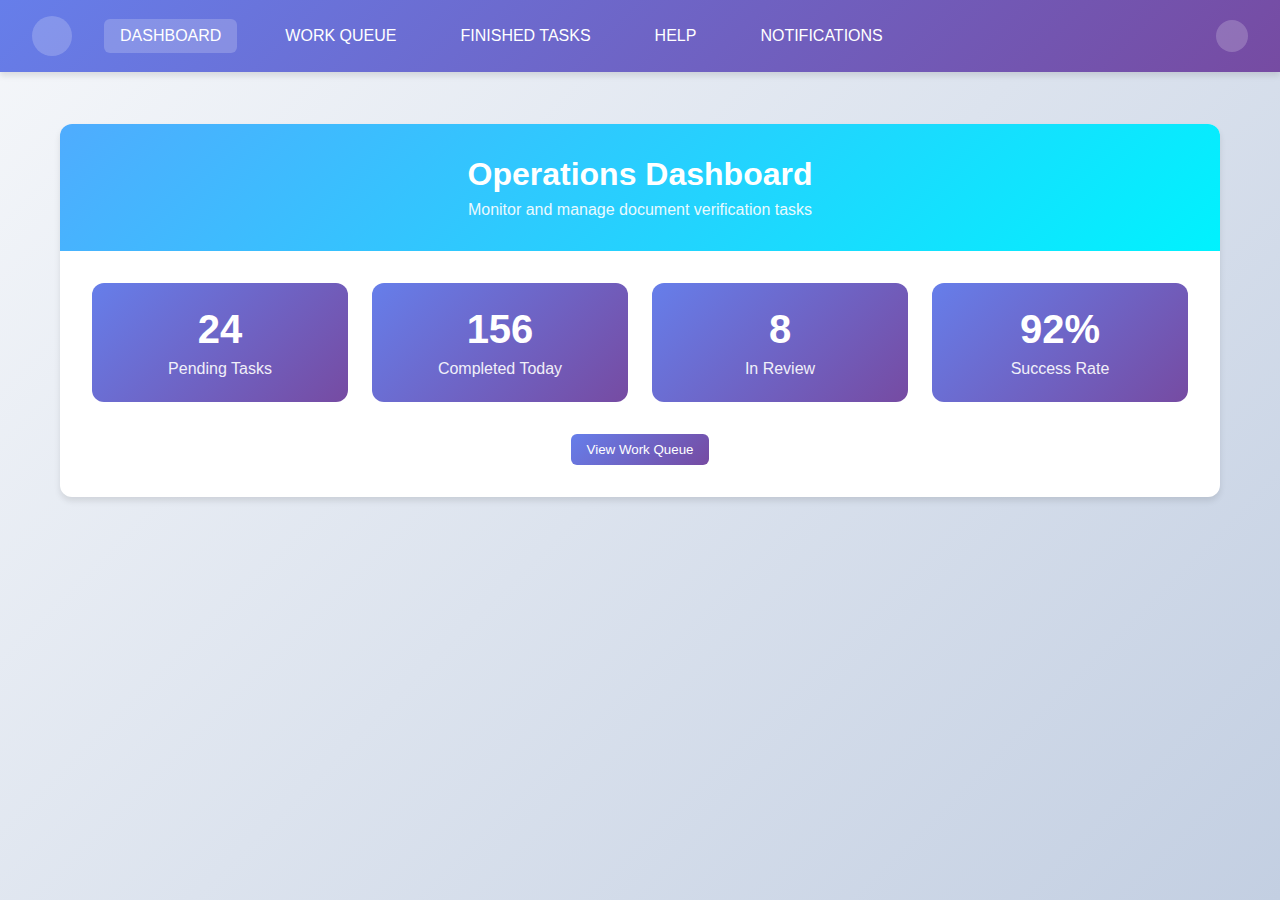
<file: send/index.html>
<!DOCTYPE html>
<html lang="en">
<head>
    <meta charset="UTF-8">
    <meta name="viewport" content="width=device-width, initial-scale=1.0">
    <title>Ops Checkers - Document Verification</title>
    <style>
        * {
            margin: 0;
            padding: 0;
            box-sizing: border-box;
        }

        body {
            font-family: -apple-system, BlinkMacSystemFont, 'Segoe UI', Roboto, sans-serif;
            background: linear-gradient(135deg, #f5f7fa 0%, #c3cfe2 100%);
            min-height: 100vh;
        }

        .container {
            max-width: 1200px;
            margin: 0 auto;
            padding: 20px;
        }

        /* Header Styles */
        .header {
            background: linear-gradient(135deg, #667eea 0%, #764ba2 100%);
            color: white;
            padding: 1rem 2rem;
            display: flex;
            justify-content: space-between;
            align-items: center;
            box-shadow: 0 4px 6px rgba(0, 0, 0, 0.1);
            margin-bottom: 2rem;
        }

        .nav-left {
            display: flex;
            align-items: center;
            gap: 2rem;
        }

        .logo {
            width: 40px;
            height: 40px;
            background: rgba(255, 255, 255, 0.2);
            border-radius: 50%;
        }

        .nav-item {
            cursor: pointer;
            padding: 0.5rem 1rem;
            border-radius: 6px;
            transition: background-color 0.2s;
            font-weight: 500;
        }

        .nav-item:hover {
            background: rgba(255, 255, 255, 0.1);
        }

        .nav-item.active {
            background: rgba(255, 255, 255, 0.2);
        }

        .user-icon {
            width: 32px;
            height: 32px;
            background: rgba(255, 255, 255, 0.2);
            border-radius: 50%;
        }

        /* Page Styles */
        .page {
            display: none;
            background: white;
            border-radius: 12px;
            box-shadow: 0 4px 6px rgba(0, 0, 0, 0.1);
            overflow: hidden;
        }

        .page.active {
            display: block;
        }

        .page-header {
            background: linear-gradient(135deg, #4facfe 0%, #00f2fe 100%);
            color: white;
            padding: 2rem;
            text-align: center;
        }

        .page-title {
            font-size: 2rem;
            font-weight: 600;
            margin-bottom: 0.5rem;
        }

        .page-subtitle {
            opacity: 0.9;
        }

        .page-content {
            padding: 2rem;
        }

        /* Dashboard Styles */
        .stats-grid {
            display: grid;
            grid-template-columns: repeat(auto-fit, minmax(250px, 1fr));
            gap: 1.5rem;
            margin-bottom: 2rem;
        }

        .stat-card {
            background: linear-gradient(135deg, #667eea 0%, #764ba2 100%);
            color: white;
            padding: 1.5rem;
            border-radius: 12px;
            text-align: center;
        }

        .stat-number {
            font-size: 2.5rem;
            font-weight: bold;
            margin-bottom: 0.5rem;
        }

        .stat-label {
            opacity: 0.9;
        }

        /* Table Styles */
        .table-container {
            overflow-x: auto;
            margin-bottom: 2rem;
        }

        table {
            width: 100%;
            border-collapse: collapse;
            background: white;
        }

        th, td {
            padding: 1rem;
            text-align: left;
            border-bottom: 1px solid #e5e7eb;
        }

        th {
            background: #f9fafb;
            font-weight: 600;
            color: #374151;
        }

        tr:hover {
            background: #f9fafb;
        }

        /* Button Styles */
        .btn {
            padding: 0.5rem 1rem;
            border: none;
            border-radius: 6px;
            cursor: pointer;
            font-weight: 500;
            transition: all 0.2s;
            text-decoration: none;
            display: inline-block;
        }

        .btn-primary {
            background: linear-gradient(135deg, #667eea 0%, #764ba2 100%);
            color: white;
        }

        .btn-primary:hover {
            transform: translateY(-1px);
            box-shadow: 0 4px 8px rgba(102, 126, 234, 0.3);
        }

        .btn-success {
            background: linear-gradient(135deg, #11998e 0%, #38ef7d 100%);
            color: white;
        }

        .btn-danger {
            background: linear-gradient(135deg, #ff416c 0%, #ff4b2b 100%);
            color: white;
        }

        .btn-warning {
            background: linear-gradient(135deg, #f093fb 0%, #f5576c 100%);
            color: white;
        }

        /* Work Item Details Styles */
        .details-grid {
            display: grid;
            grid-template-columns: 1fr 2fr 1fr;
            gap: 2rem;
            margin-bottom: 2rem;
        }

        .details-section {
            background: #f9fafb;
            padding: 1.5rem;
            border-radius: 8px;
        }

        .section-title {
            font-size: 1.25rem;
            font-weight: 600;
            margin-bottom: 1rem;
            color: #374151;
        }

        .detail-item {
            margin-bottom: 1rem;
        }

        .detail-label {
            font-weight: 500;
            color: #6b7280;
            margin-bottom: 0.25rem;
        }

        .detail-value {
            color: #111827;
        }

        .document-list {
            list-style: none;
        }

        .document-item {
            display: flex;
            justify-content: space-between;
            align-items: center;
            padding: 0.75rem;
            margin-bottom: 0.5rem;
            background: white;
            border-radius: 6px;
            cursor: pointer;
            transition: background-color 0.2s;
        }

        .document-item:hover {
            background: #f3f4f6;
        }

        .document-item.selected {
            background: #dbeafe;
            border: 2px solid #3b82f6;
        }

        .status-badge {
            padding: 0.25rem 0.75rem;
            border-radius: 12px;
            font-size: 0.75rem;
            font-weight: 500;
        }

        .status-valid {
            background: #d1fae5;
            color: #065f46;
        }

        .status-review {
            background: #fef3c7;
            color: #92400e;
        }

        .document-viewer {
            background: #f9fafb;
            border-radius: 8px;
            padding: 2rem;
            text-align: center;
            color: #6b7280;
            min-height: 300px;
            display: flex;
            align-items: center;
            justify-content: center;
        }

        .personal-details {
            background: #f0f9ff;
            border-radius: 8px;
            padding: 1.5rem;
        }

        .detail-row {
            display: flex;
            justify-content: space-between;
            align-items: center;
            padding: 0.5rem 0;
            border-bottom: 1px solid #e5e7eb;
        }

        .detail-row:last-child {
            border-bottom: none;
        }

        .verified-icon {
            color: #10b981;
            font-weight: bold;
        }

        .action-buttons {
            display: flex;
            gap: 1rem;
            justify-content: center;
            margin-top: 2rem;
        }

        .filter-section {
            background: #f9fafb;
            padding: 1rem;
            border-radius: 8px;
            margin-bottom: 2rem;
        }

        .filter-input {
            padding: 0.5rem;
            border: 1px solid #d1d5db;
            border-radius: 6px;
            width: 300px;
        }

        @media (max-width: 768px) {
            .details-grid {
                grid-template-columns: 1fr;
            }
            
            .nav-left {
                gap: 1rem;
            }
            
            .action-buttons {
                flex-direction: column;
            }
        }
    </style>
</head>
<body>
    <!-- Header -->
    <div class="header">
        <div class="nav-left">
            <div class="logo"></div>
            <div class="nav-item" onclick="showPage('dashboard')">DASHBOARD</div>
            <div class="nav-item" onclick="showPage('work-queue')">WORK QUEUE</div>
            <div class="nav-item" onclick="showPage('finished-tasks')">FINISHED TASKS</div>
            <div class="nav-item">HELP</div>
            <div class="nav-item">NOTIFICATIONS</div>
        </div>
        <div class="user-icon"></div>
    </div>

    <div class="container">
        <!-- Dashboard Page -->
        <div id="dashboard" class="page active">
            <div class="page-header">
                <h1 class="page-title">Operations Dashboard</h1>
                <p class="page-subtitle">Monitor and manage document verification tasks</p>
            </div>
            <div class="page-content">
                <div class="stats-grid">
                    <div class="stat-card">
                        <div class="stat-number">24</div>
                        <div class="stat-label">Pending Tasks</div>
                    </div>
                    <div class="stat-card">
                        <div class="stat-number">156</div>
                        <div class="stat-label">Completed Today</div>
                    </div>
                    <div class="stat-card">
                        <div class="stat-number">8</div>
                        <div class="stat-label">In Review</div>
                    </div>
                    <div class="stat-card">
                        <div class="stat-number">92%</div>
                        <div class="stat-label">Success Rate</div>
                    </div>
                </div>
                <div style="text-align: center;">
                    <button class="btn btn-primary" onclick="showPage('work-queue')">View Work Queue</button>
                </div>
            </div>
        </div>

        <!-- Work Queue Page -->
        <div id="work-queue" class="page">
            <div class="page-header">
                <h1 class="page-title">Assigned Tasks</h1>
                <p class="page-subtitle">Review and process pending work items</p>
            </div>
            <div class="page-content">
                <div class="filter-section">
                    <label>FILTER BY: </label>
                    <input type="text" class="filter-input" placeholder="Enter Work ID, Name, or Date" onkeyup="filterTasks(this.value)">
                </div>
                <div class="table-container">
                    <table id="tasks-table">
                        <thead>
                            <tr>
                                <th>WORK ID</th>
                                <th>SUBMITTED BY</th>
                                <th>SUBMISSION DATE</th>
                                <th>STATUS</th>
                                <th>ACTION</th>
                            </tr>
                        </thead>
                        <tbody>
                            <tr data-work-id="WRK001">
                                <td>WRK001</td>
                                <td>John Doe</td>
                                <td>2024-08-15</td>
                                <td><span class="status-badge status-review">PENDING</span></td>
                                <td><button class="btn btn-primary" onclick="viewWorkItem('WRK001')">VIEW</button></td>
                            </tr>
                            <tr data-work-id="WRK002">
                                <td>WRK002</td>
                                <td>Jane Smith</td>
                                <td>2024-08-14</td>
                                <td><span class="status-badge status-review">PENDING</span></td>
                                <td><button class="btn btn-primary" onclick="viewWorkItem('WRK002')">VIEW</button></td>
                            </tr>
                            <tr data-work-id="WRK003">
                                <td>WRK003</td>
                                <td>Mike Johnson</td>
                                <td>2024-08-13</td>
                                <td><span class="status-badge status-review">PENDING</span></td>
                                <td><button class="btn btn-primary" onclick="viewWorkItem('WRK003')">VIEW</button></td>
                            </tr>
                        </tbody>
                    </table>
                </div>
            </div>
        </div>

        <!-- Work Item Details Page -->
        <div id="work-item-details" class="page">
            <div class="page-header">
                <h1 class="page-title">Work Items Details</h1>
                <p class="page-subtitle">Review and verify submitted documents</p>
            </div>
            <div class="page-content">
                <div class="details-grid">
                    <!-- Documents List -->
                    <div class="details-section">
                        <h3 class="section-title">Uploaded Documents</h3>
                        <ul class="document-list">
                            <li class="document-item" onclick="selectDocument('photograph')">
                                <div>
                                    <div>📷 Photograph</div>
                                    <small>Clear and in focus</small>
                                </div>
                                <span class="status-badge status-valid">VALID</span>
                            </li>
                            <li class="document-item" onclick="selectDocument('aadhaar')">
                                <div>
                                    <div>🆔 Aadhaar Card</div>
                                    <small>Government ID</small>
                                </div>
                                <span class="status-badge status-valid">VALID</span>
                            </li>
                            <li class="document-item" onclick="selectDocument('pan')">
                                <div>
                                    <div>📄 PAN Card</div>
                                    <small>Tax identification</small>
                                </div>
                                <span class="status-badge status-valid">VALID</span>
                            </li>
                            <li class="document-item" onclick="selectDocument('salary')">
                                <div>
                                    <div>💰 Salary Proof</div>
                                    <small>Income verification</small>
                                </div>
                                <span class="status-badge status-review">REVIEW</span>
                            </li>
                        </ul>
                    </div>

                    <!-- Document Viewer -->
                    <div class="details-section">
                        <h3 class="section-title">Document Viewer</h3>
                        <div class="document-viewer" id="document-viewer">
                            <div>
                                <div style="font-size: 3rem; margin-bottom: 1rem;">👁️</div>
                                <p>Select a document from the list to view it here.</p>
                            </div>
                        </div>
                    </div>

                    <!-- Personal Details -->
                    <div class="details-section">
                        <h3 class="section-title">Personal Details</h3>
                        <div class="personal-details">
                            <div class="detail-row">
                                <span>First Name:</span>
                                <span>John <span class="verified-icon">✓</span></span>
                            </div>
                            <div class="detail-row">
                                <span>Middle Name:</span>
                                <span>M <span class="verified-icon">✓</span></span>
                            </div>
                            <div class="detail-row">
                                <span>Last Name:</span>
                                <span>Doe <span class="verified-icon">✓</span></span>
                            </div>
                            <div class="detail-row">
                                <span>Email:</span>
                                <span>john.doe@example.com <span class="verified-icon">✓</span></span>
                            </div>
                            <div class="detail-row">
                                <span>Phone:</span>
                                <span>123-456-7890 <span class="verified-icon">✓</span></span>
                            </div>
                            <div class="detail-row">
                                <span>Aadhaar:</span>
                                <span>XXXX XXXX XXXX <span class="verified-icon">✓</span></span>
                            </div>
                            <div class="detail-row">
                                <span>PAN:</span>
                                <span>ABCDE1234F <span class="verified-icon">✓</span></span>
                            </div>
                        </div>

                        <h4 style="margin: 1.5rem 0 1rem 0; color: #374151;">Employment Details</h4>
                        <div class="personal-details">
                            <div class="detail-row">
                                <span>Employer:</span>
                                <span>ABC Corp <span class="verified-icon">✓</span></span>
                            </div>
                            <div class="detail-row">
                                <span>Annual Income:</span>
                                <span>75000 <span class="verified-icon">✓</span></span>
                            </div>
                            <div class="detail-row">
                                <span>Work Experience:</span>
                                <span>5 years <span class="verified-icon">✓</span></span>
                            </div>
                        </div>
                    </div>
                </div>

                <div style="background: #f9fafb; padding: 1.5rem; border-radius: 8px; margin-bottom: 2rem;">
                    <h4 style="margin-bottom: 1rem;">Work Item Information</h4>
                    <div class="detail-item">
                        <div class="detail-label">WORK ID:</div>
                        <div class="detail-value" id="current-work-id">WRK001</div>
                    </div>
                    <div class="detail-item">
                        <div class="detail-label">Submitted by:</div>
                        <div class="detail-value">John Doe</div>
                    </div>
                    <div class="detail-item">
                        <div class="detail-label">Submission Date:</div>
                        <div class="detail-value">2024-08-15</div>
                    </div>
                    <div class="detail-item">
                        <div class="detail-label">Customer Name:</div>
                        <div class="detail-value">John M. Doe</div>
                    </div>
                    <div class="detail-item">
                        <div class="detail-label">Loan Type:</div>
                        <div class="detail-value">Personal Loan</div>
                    </div>
                    <div class="detail-item">
                        <div class="detail-label">Loan Amount:</div>
                        <div class="detail-value">$50,000</div>
                    </div>
                    <div class="detail-item">
                        <div class="detail-label">Notes from Maker:</div>
                        <div class="detail-value">All documents submitted. Salary proof needs verification against bank statement.</div>
                    </div>
                </div>

                <div class="action-buttons">
                    <button class="btn btn-success" onclick="approveWorkItem()">APPROVE</button>
                    <button class="btn btn-danger" onclick="rejectWorkItem()">REJECT</button>
                    <button class="btn btn-warning" onclick="sendBackToMaker()">SEND BACK TO MAKER</button>
                </div>
            </div>
        </div>

        <!-- Finished Tasks Page -->
        <div id="finished-tasks" class="page">
            <div class="page-header">
                <h1 class="page-title">Finished Tasks</h1>
                <p class="page-subtitle">Completed verification tasks</p>
            </div>
            <div class="page-content">
                <div class="filter-section">
                    <label>FILTER BY: </label>
                    <input type="text" class="filter-input" placeholder="Enter Work ID, Name, or Date" onkeyup="filterFinishedTasks(this.value)">
                </div>
                <div class="table-container">
                    <table id="finished-tasks-table">
                        <thead>
                            <tr>
                                <th>WORK ID</th>
                                <th>CUSTOMER NAME</th>
                                <th>COMPLETION DATE</th>
                                <th>STATUS</th>
                                <th>ACTION</th>
                            </tr>
                        </thead>
                        <tbody>
                            <!-- Finished tasks will be added here dynamically -->
                        </tbody>
                    </table>
                </div>
            </div>
        </div>
    </div>

    <script>
        // Global variables
        let currentWorkId = null;
        let finishedTasks = [];

        // Navigation functions
        function showPage(pageId) {
            // Hide all pages
            const pages = document.querySelectorAll('.page');
            pages.forEach(page => page.classList.remove('active'));
            
            // Show selected page
            document.getElementById(pageId).classList.add('active');
            
            // Update navigation active state
            const navItems = document.querySelectorAll('.nav-item');
            navItems.forEach(item => item.classList.remove('active'));
            
            // Find and activate the corresponding nav item
            const activeNavItem = Array.from(navItems).find(item => 
                item.textContent.toLowerCase().replace(' ', '-') === pageId
            );
            if (activeNavItem) {
                activeNavItem.classList.add('active');
            }
        }

        function viewWorkItem(workId) {
            currentWorkId = workId;
            document.getElementById('current-work-id').textContent = workId;
            showPage('work-item-details');
        }

        function goBackToQueue() {
            showPage('work-queue');
        }

        // Document selection
        function selectDocument(docType) {
            // Remove previous selection
            const items = document.querySelectorAll('.document-item');
            items.forEach(item => item.classList.remove('selected'));
            
            // Add selection to clicked item
            event.target.closest('.document-item').classList.add('selected');
            
            // Update document viewer
            const viewer = document.getElementById('document-viewer');
            const docNames = {
                'photograph': 'Photograph',
                'aadhaar': 'Aadhaar Card',
                'pan': 'PAN Card',
                'salary': 'Salary Proof'
            };
            
            viewer.innerHTML = `
                <div>
                    <div style="font-size: 3rem; margin-bottom: 1rem;">📄</div>
                    <h3>${docNames[docType]}</h3>
                    <p>Document preview would appear here</p>
                    <div style="margin-top: 1rem; padding: 1rem; background: #f0f9ff; border-radius: 6px;">
                        <small>In a real application, this would show the actual document image or PDF</small>
                    </div>
                </div>
            `;
        }

        // Action functions
        function approveWorkItem() {
            if (!currentWorkId) return;
            
            // Add to finished tasks
            const finishedTask = {
                workId: currentWorkId,
                customerName: 'John M. Doe',
                completionDate: new Date().toISOString().split('T')[0],
                status: 'APPROVED'
            };
            
            finishedTasks.push(finishedTask);
            updateFinishedTasksTable();
            
            // Remove from pending tasks
            const taskRow = document.querySelector(`tr[data-work-id="${currentWorkId}"]`);
            if (taskRow) {
                taskRow.remove();
            }
            
            alert(`Work item ${currentWorkId} has been approved!`);
            showPage('finished-tasks');
        }

        function rejectWorkItem() {
            if (!currentWorkId) return;
            
            // Add to finished tasks
            const finishedTask = {
                workId: currentWorkId,
                customerName: 'John M. Doe',
                completionDate: new Date().toISOString().split('T')[0],
                status: 'REJECTED'
            };
            
            finishedTasks.push(finishedTask);
            updateFinishedTasksTable();
            
            // Remove from pending tasks
            const taskRow = document.querySelector(`tr[data-work-id="${currentWorkId}"]`);
            if (taskRow) {
                taskRow.remove();
            }
            
            alert(`Work item ${currentWorkId} has been rejected!`);
            showPage('finished-tasks');
        }

        function sendBackToMaker() {
            if (!currentWorkId) return;
            alert(`Work item ${currentWorkId} has been sent back to maker for revision!`);
            goBackToQueue();
        }

        // Filter functions
        function filterTasks(searchTerm) {
            const table = document.getElementById('tasks-table');
            const rows = table.querySelectorAll('tbody tr');
            
            rows.forEach(row => {
                const text = row.textContent.toLowerCase();
                if (text.includes(searchTerm.toLowerCase())) {
                    row.style.display = '';
                } else {
                    row.style.display = 'none';
                }
            });
        }

        function filterFinishedTasks(searchTerm) {
            const table = document.getElementById('finished-tasks-table');
            const rows = table.querySelectorAll('tbody tr');
            
            rows.forEach(row => {
                const text = row.textContent.toLowerCase();
                if (text.includes(searchTerm.toLowerCase())) {
                    row.style.display = '';
                } else {
                    row.style.display = 'none';
                }
            });
        }

        // Update finished tasks table
        function updateFinishedTasksTable() {
            const tbody = document.querySelector('#finished-tasks-table tbody');
            tbody.innerHTML = '';
            
            finishedTasks.forEach(task => {
                const statusClass = task.status === 'APPROVED' ? 'status-valid' : 'status-review';
                const row = `
                    <tr>
                        <td>${task.workId}</td>
                        <td>${task.customerName}</td>
                        <td>${task.completionDate}</td>
                        <td><span class="status-badge ${statusClass}">${task.status}</span></td>
                        <td><button class="btn btn-primary" onclick="viewCompletedItem('${task.workId}')">VIEW</button></td>
                    </tr>
                `;
                tbody.innerHTML += row;
            });
        }

        function viewCompletedItem(workId) {
            alert(`Viewing completed work item: ${workId}`);
        }

        // Initialize the application
        document.addEventListener('DOMContentLoaded', function() {
            // Set initial active navigation
            showPage('dashboard');
        });
    </script>
</body>
</html>
</file>
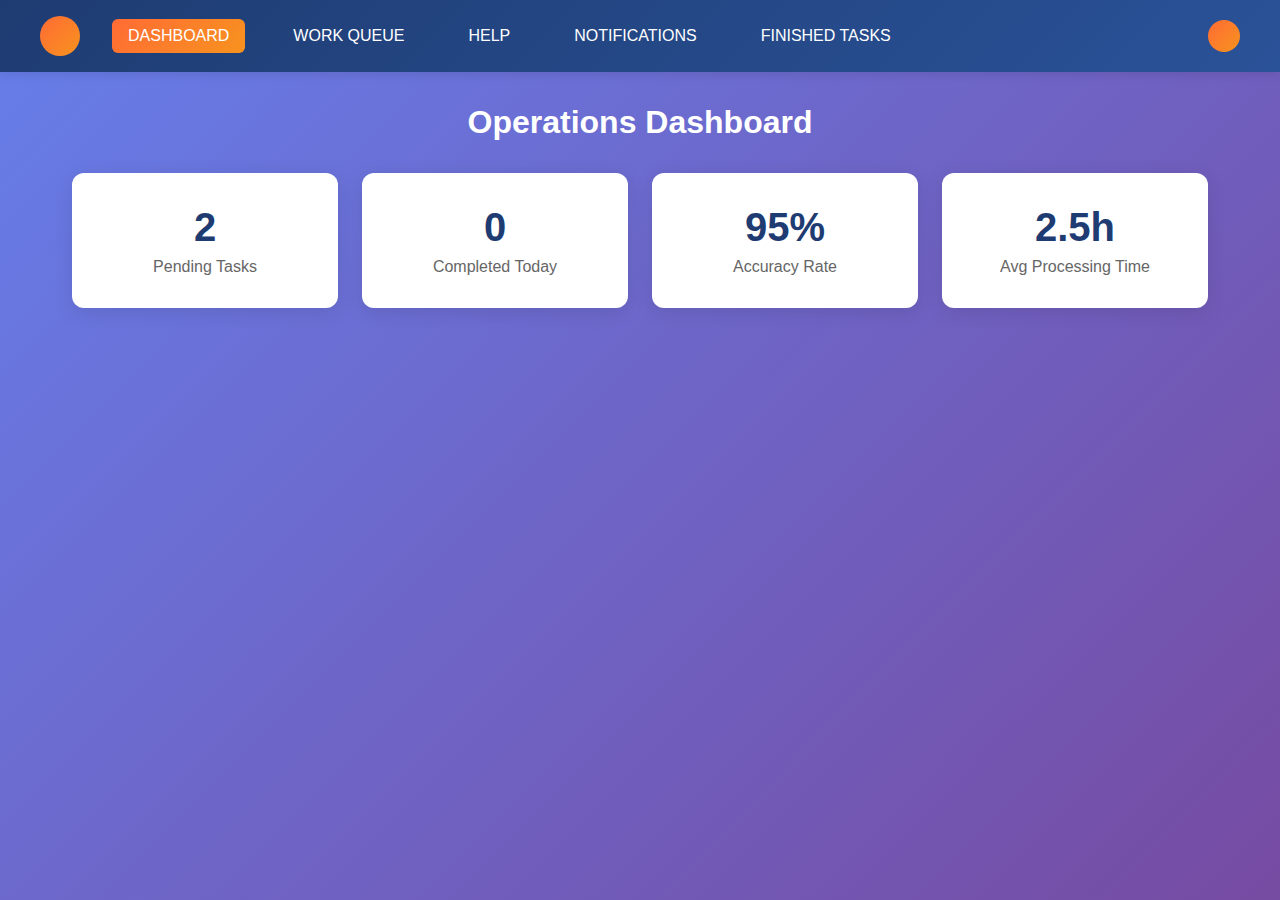
<file: send/public/index.html>
<!DOCTYPE html>
<html lang="en">
  <head>
    <meta charset="utf-8" />
    <link rel="icon" href="%PUBLIC_URL%/favicon.ico" />
    <meta name="viewport" content="width=device-width, initial-scale=1" />
    <meta name="theme-color" content="#000000" />
    <meta name="description" content="Document Verification System" />
    <title>Document Verification System</title>
    <!-- Added CSS and JS file links for pure JavaScript app -->
    <link rel="stylesheet" href="styles.css" />
  </head>
  <body>
    <noscript>You need to enable JavaScript to run this app.</noscript>
    <!-- Changed root to app for pure JS structure -->
    <div id="app"></div>
    <!-- Added script tag for JavaScript functionality -->
    <script src="script.js"></script>
  </body>
</html>
</file>
<file: send/public/styles.css>
* {
  margin: 0;
  padding: 0;
  box-sizing: border-box;
}

body {
  font-family: -apple-system, BlinkMacSystemFont, "Segoe UI", Roboto, sans-serif;
  background: linear-gradient(135deg, #667eea 0%, #764ba2 100%);
  min-height: 100vh;
}

#app {
  min-height: 100vh;
}

/* Header Styles */
.header {
  background: linear-gradient(135deg, #1e3c72 0%, #2a5298 100%);
  padding: 1rem 2rem;
  box-shadow: 0 2px 10px rgba(0, 0, 0, 0.1);
}

.nav {
  display: flex;
  align-items: center;
  justify-content: space-between;
  max-width: 1200px;
  margin: 0 auto;
}

.nav-left {
  display: flex;
  align-items: center;
  gap: 2rem;
}

.logo {
  width: 40px;
  height: 40px;
  background: linear-gradient(135deg, #ff6b35 0%, #f7931e 100%);
  border-radius: 50%;
}

.nav-links {
  display: flex;
  gap: 2rem;
}

.nav-link {
  color: white;
  text-decoration: none;
  font-weight: 500;
  padding: 0.5rem 1rem;
  border-radius: 6px;
  transition: all 0.3s ease;
  cursor: pointer;
}

.nav-link:hover {
  background: rgba(255, 255, 255, 0.1);
  transform: translateY(-1px);
}

.nav-link.active {
  background: linear-gradient(135deg, #ff6b35 0%, #f7931e 100%);
}

.user-icon {
  width: 32px;
  height: 32px;
  background: linear-gradient(135deg, #ff6b35 0%, #f7931e 100%);
  border-radius: 50%;
  cursor: pointer;
}

/* Main Content */
.main-content {
  max-width: 1200px;
  margin: 0 auto;
  padding: 2rem;
}

.page-title {
  color: white;
  font-size: 2rem;
  font-weight: 700;
  margin-bottom: 2rem;
  text-align: center;
}

/* Dashboard Styles */
.stats-grid {
  display: grid;
  grid-template-columns: repeat(auto-fit, minmax(250px, 1fr));
  gap: 1.5rem;
  margin-bottom: 2rem;
}

.stat-card {
  background: white;
  padding: 2rem;
  border-radius: 12px;
  box-shadow: 0 4px 20px rgba(0, 0, 0, 0.1);
  text-align: center;
  transition: transform 0.3s ease;
}

.stat-card:hover {
  transform: translateY(-5px);
}

.stat-number {
  font-size: 2.5rem;
  font-weight: 700;
  color: #1e3c72;
  margin-bottom: 0.5rem;
}

.stat-label {
  color: #666;
  font-weight: 500;
}

/* Work Queue Styles */
.filter-section {
  background: white;
  padding: 1.5rem;
  border-radius: 12px;
  margin-bottom: 2rem;
  box-shadow: 0 4px 20px rgba(0, 0, 0, 0.1);
}

.filter-title {
  font-weight: 600;
  margin-bottom: 1rem;
  color: #1e3c72;
}

.filter-inputs {
  display: grid;
  grid-template-columns: repeat(auto-fit, minmax(200px, 1fr));
  gap: 1rem;
}

.filter-input {
  padding: 0.75rem;
  border: 2px solid #e2e8f0;
  border-radius: 8px;
  font-size: 1rem;
  transition: border-color 0.3s ease;
}

.filter-input:focus {
  outline: none;
  border-color: #ff6b35;
}

.tasks-table {
  background: white;
  border-radius: 12px;
  overflow: hidden;
  box-shadow: 0 4px 20px rgba(0, 0, 0, 0.1);
}

.table-header {
  background: linear-gradient(135deg, #1e3c72 0%, #2a5298 100%);
  color: white;
  padding: 1rem;
  display: grid;
  grid-template-columns: 1fr 1fr 1fr 1fr 120px;
  gap: 1rem;
  font-weight: 600;
}

.table-row {
  padding: 1rem;
  display: grid;
  grid-template-columns: 1fr 1fr 1fr 1fr 120px;
  gap: 1rem;
  border-bottom: 1px solid #e2e8f0;
  align-items: center;
}

.table-row:hover {
  background: #f8fafc;
}

.status-badge {
  padding: 0.25rem 0.75rem;
  border-radius: 20px;
  font-size: 0.875rem;
  font-weight: 500;
  text-align: center;
}

.status-pending {
  background: #fef3c7;
  color: #92400e;
}

.status-review {
  background: #dbeafe;
  color: #1e40af;
}

.btn {
  padding: 0.5rem 1rem;
  border: none;
  border-radius: 6px;
  font-weight: 500;
  cursor: pointer;
  transition: all 0.3s ease;
  text-decoration: none;
  display: inline-block;
  text-align: center;
}

.btn-primary {
  background: linear-gradient(135deg, #ff6b35 0%, #f7931e 100%);
  color: white;
}

.btn-primary:hover {
  transform: translateY(-2px);
  box-shadow: 0 4px 15px rgba(255, 107, 53, 0.4);
}

/* Work Item Details */
.details-container {
  display: grid;
  grid-template-columns: 300px 1fr 300px;
  gap: 2rem;
  height: calc(100vh - 200px);
}

.details-panel {
  background: white;
  border-radius: 12px;
  padding: 1.5rem;
  box-shadow: 0 4px 20px rgba(0, 0, 0, 0.1);
  overflow-y: auto;
}

.panel-title {
  font-size: 1.25rem;
  font-weight: 600;
  color: #1e3c72;
  margin-bottom: 1rem;
  padding-bottom: 0.5rem;
  border-bottom: 2px solid #e2e8f0;
}

.document-list {
  list-style: none;
}

.document-item {
  padding: 0.75rem;
  border: 1px solid #e2e8f0;
  border-radius: 8px;
  margin-bottom: 0.5rem;
  cursor: pointer;
  transition: all 0.3s ease;
  display: flex;
  justify-content: space-between;
  align-items: center;
}

.document-item:hover {
  background: #f8fafc;
  border-color: #ff6b35;
}

.document-item.active {
  background: linear-gradient(135deg, #ff6b35 0%, #f7931e 100%);
  color: white;
  border-color: #ff6b35;
}

.document-viewer {
  background: white;
  border-radius: 12px;
  padding: 2rem;
  box-shadow: 0 4px 20px rgba(0, 0, 0, 0.1);
  display: flex;
  flex-direction: column;
  align-items: center;
  justify-content: center;
  text-align: center;
  color: #666;
}

.viewer-placeholder {
  width: 100px;
  height: 100px;
  background: linear-gradient(135deg, #e2e8f0 0%, #cbd5e1 100%);
  border-radius: 50%;
  margin-bottom: 1rem;
  display: flex;
  align-items: center;
  justify-content: center;
  font-size: 2rem;
}

.detail-item {
  display: flex;
  justify-content: space-between;
  align-items: center;
  padding: 0.75rem 0;
  border-bottom: 1px solid #f1f5f9;
}

.detail-label {
  font-weight: 500;
  color: #374151;
}

.detail-value {
  color: #1e3c72;
  font-weight: 600;
}

.verified-icon {
  color: #10b981;
  font-weight: bold;
}

.action-buttons {
  display: flex;
  gap: 1rem;
  justify-content: center;
  margin-top: 2rem;
}

.btn-approve {
  background: linear-gradient(135deg, #10b981 0%, #059669 100%);
  color: white;
  padding: 0.75rem 2rem;
}

.btn-reject {
  background: linear-gradient(135deg, #ef4444 0%, #dc2626 100%);
  color: white;
  padding: 0.75rem 2rem;
}

.btn-secondary {
  background: linear-gradient(135deg, #6b7280 0%, #4b5563 100%);
  color: white;
  padding: 0.75rem 2rem;
}

/* Responsive Design */
@media (max-width: 768px) {
  .nav-links {
    display: none;
  }

  .details-container {
    grid-template-columns: 1fr;
    height: auto;
  }

  .table-header,
  .table-row {
    grid-template-columns: 1fr;
    gap: 0.5rem;
  }

  .filter-inputs {
    grid-template-columns: 1fr;
  }
}

/* Animations */
@keyframes fadeIn {
  from {
    opacity: 0;
    transform: translateY(20px);
  }
  to {
    opacity: 1;
    transform: translateY(0);
  }
}

.fade-in {
  animation: fadeIn 0.5s ease-out;
}
</file>
